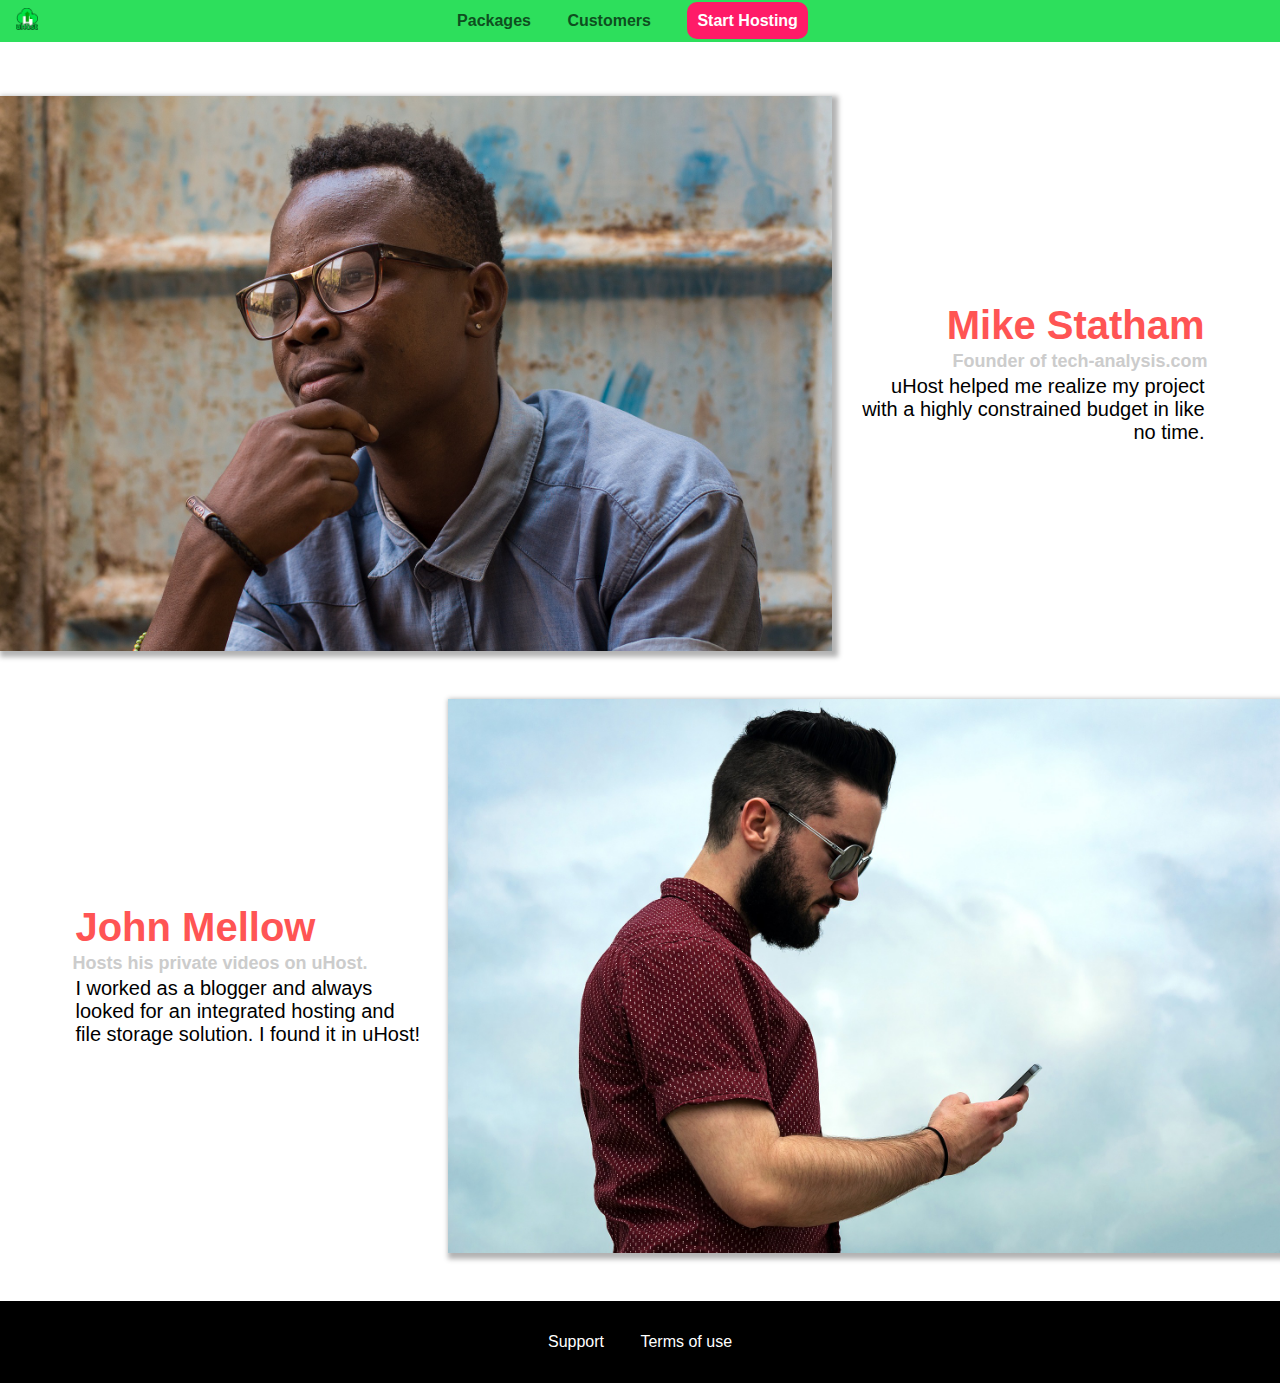
<file: customers/index.html>
<!DOCTYPE html>
<html lang="en">
<head>
    <meta charset="UTF-8">
    <meta name="viewport" content="width=device-width, initial-scale=1.0">
    <meta http-equiv="X-UA-Compatible" content="ie=edge">
    <link rel="stylesheet" href="../shared.css">
    <link rel="stylesheet" href="customers.css">
    <title>Document</title>
</head>
<body>
        <header class="main-header">
                <div>
                    <a href="../project1.html" class="main_brand">
                        <img src="../images/uhost-icon.png" alt="uHost - Your favourite hosting company">
                    </a>
                </div>
                <nav class="main-nav">
                    <ul class="main-nav__items">
                        <li class="main-nav__item">
                            <a href="../packages/index.html">Packages</a>
                        </li>
                        <li class="main-nav__item">
                                <a href="../customers/index.html">Customers</a>
                        </li>
                        <li class="main-nav__item main-nav__item--cta">
                                <a href="../start-hosting/index.html">Start Hosting</a>
                        </li>
                    </ul>
                </nav>
            </header>
            <main>
                <div>
                    <div class="testimonial" id="customer-1">
                        <div class="testimonial__image-container">
                            <img src="../customers/images/customer-1.jpg" alt="Mike Statham - Customer" class="testimonial__image">
                        </div>
                        <div class="testimonial__info">
                            <h1 class="testimonial__name">Mike Statham</h1>
                            <h2 class="testimonial__subtitle">Founder of
                                <a href="tech-analysis.com">tech-analysis.com</a>
                            </h2>
                            <p class="testimonial__text">uHost helped me realize my project with a highly constrained budget in like no time.</p>
                        </div>
                    </div>
                    <div class="testimonial" id="customer-2">
        
                        <div class="testimonial__info">
                            <h1 class="testimonial__name">John Mellow</h1>
                            <h2 class="testimonial__subtitle">Hosts his private videos on uHost.
                            </h2>
                            <p class="testimonial__text">I worked as a blogger and always looked for an integrated hosting and file storage solution. I found
                                it in uHost!
                            </p>
                        </div>
                        <div class="testimonial__image-container">
                            <img src="../customers/images/customer-2.jpg" alt="John Mellow - Customer" class="testimonial__image">
                        </div>
                    </div>
                </div>
            </main>
            <footer class="main-footer">
                    <nav>
                        <ul class="main-footer__links">
                            <li class="main-footer__link">
                                <a href="#">Support</a>
                            </li>
                            <li class="main-footer__link">
                                <a href="#">Terms of use</a>
                            </li>
                        </ul>
                    </nav>
            </footer>
</body>
</html>
</file>
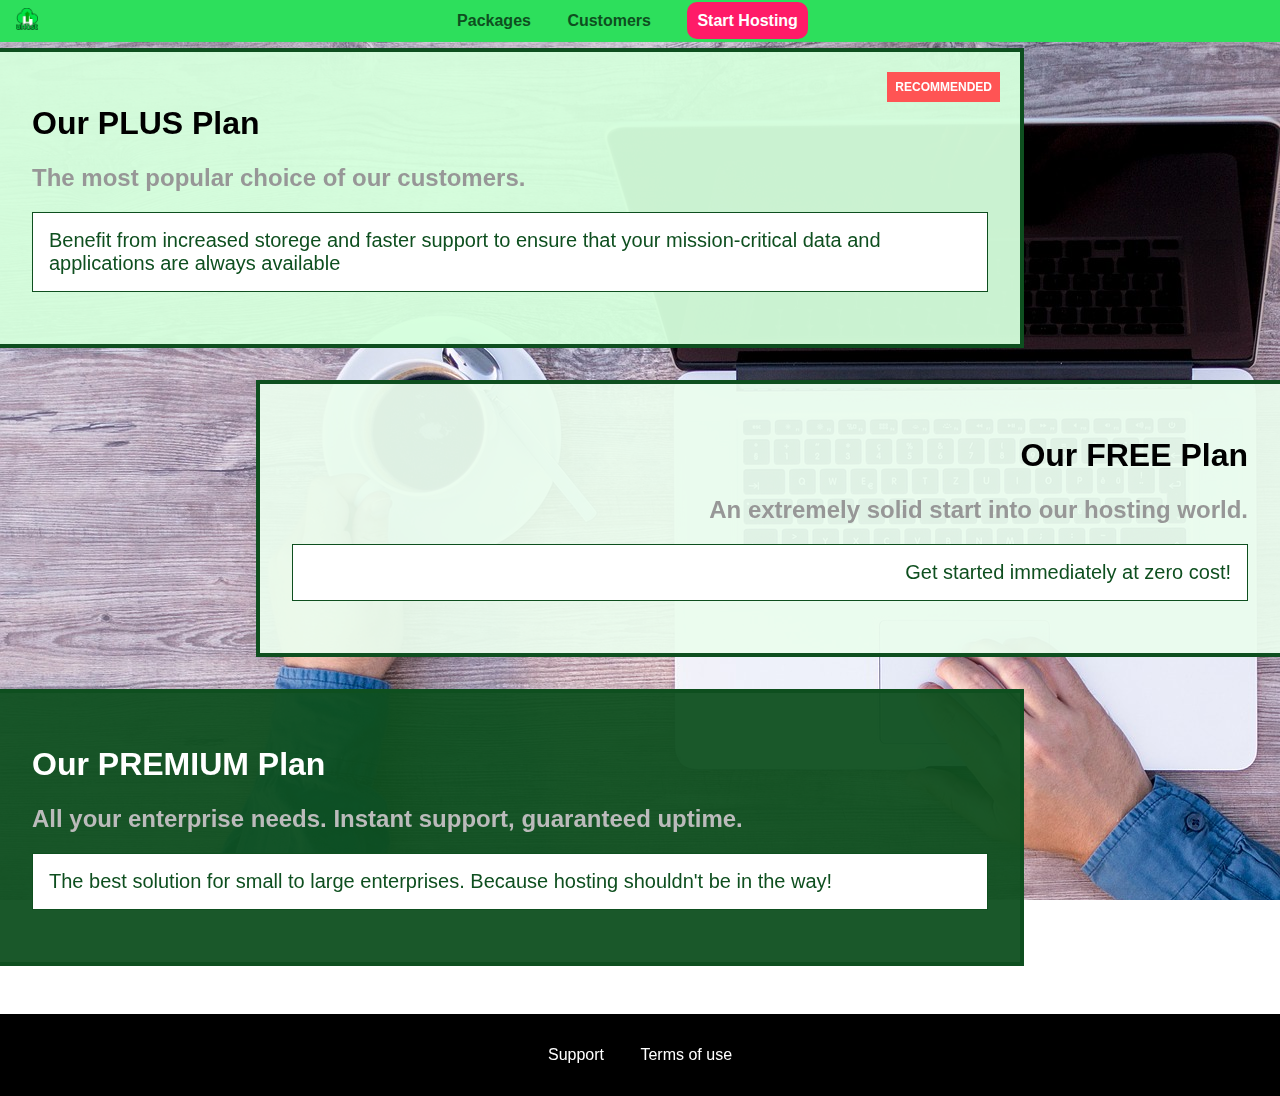
<file: packages/index.html>
<!DOCTYPE html>
<html lang="en">
<head>
    <meta charset="UTF-8">
    <meta name="viewport" content="width=device-width, initial-scale=1.0">
    <meta http-equiv="X-UA-Compatible" content="ie=edge">
    <link rel="stylesheet" href="../shared.css">
    <link rel="stylesheet" href="packages.css">
    <title>Document</title>
</head>
<body>
    <div class="background"></div>
    <header class="main-header">
        <div>
            <a href="../project1.html" class="main_brand">
                <img src="../images/uhost-icon.png" alt="uHost - Your favourite hosting company">
            </a>
        </div>
        <nav class="main-nav">
            <ul class="main-nav__items">
                <li class="main-nav__item">
                    <a href="index.html">Packages</a>
                </li>
                <li class="main-nav__item">
                        <a href="../customers/index.html">Customers</a>
                </li>
                <li class="main-nav__item main-nav__item--cta">
                        <a href="../start-hosting/index.html">Start Hosting</a>
                </li>
            </ul>
        </nav>
    </header>
<main>
    <section class="plan1 plans">
        <a href="#">
            <h1>Our PLUS Plan</h1>
            <h2 class="badge">RECOMMENDED</h2>
            <h2>The most popular choice of our customers.</h2>
            <p>Benefit from increased storege and faster support to ensure that your mission-critical data and applications are always available</p>
        </a>
    </section>
    <section class="plan2 plans">
        <a href="#">
            <h1>Our FREE Plan</h1>
            <h2>An extremely solid start into our hosting world.</h2>
            <p>Get started immediately at zero cost!</p>
        </a>
    </section>
    <div class="clearfix"></div>
    <section class="plan3 plans">
        <a href="#">
            <h1>Our PREMIUM Plan</h1>
            <h2>All your enterprise needs. Instant support, guaranteed uptime.</h2>
            <p>The best solution for small to large enterprises. Because hosting shouldn't be in the way!</p>
        </a>
    </section>
</main>
<footer class="main-footer">
    <nav>
        <ul class="main-footer__links">
            <li class="main-footer__link">
                <a href="#">Support</a>
            </li>
            <li class="main-footer__link">
                <a href="#">Terms of use</a>
            </li>
        </ul>
    </nav>
</footer>
</body>
</html>
</file>
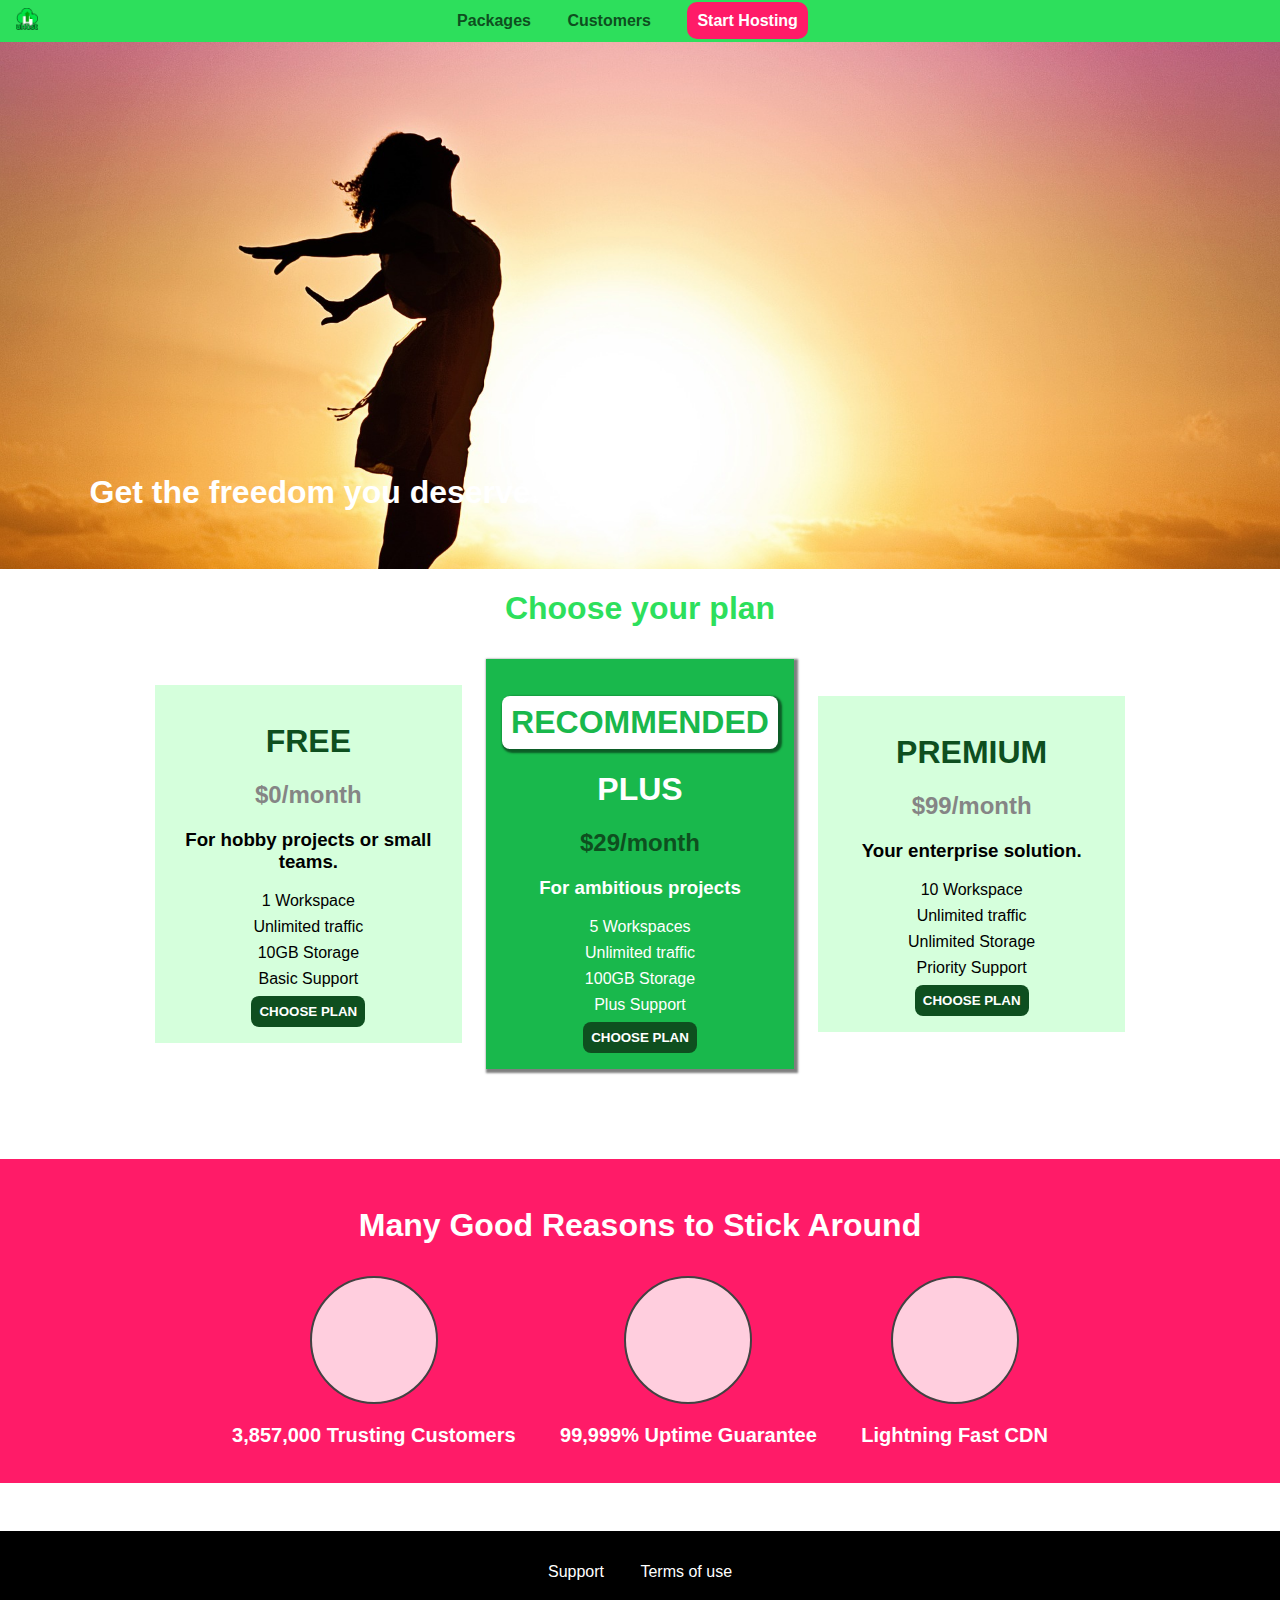
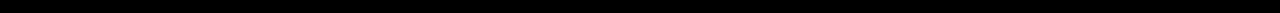
<file: project1.html>
<!DOCTYPE html>
<html lang="en">
<head>
    <meta charset="UTF-8">
    <meta name="viewport" content="width=device-width, initial-scale=1.0">
    <meta http-equiv="X-UA-Compatible" content="ie=edge">
    <link rel="stylesheet" href="shared.css">
    <link rel="stylesheet" href="project1_design.css">
    <title>Document</title>
</head>
<body>
    <header class="main-header">
        <div>
            <a href="project1.html" class="main_brand">
                <img src="images/uhost-icon.png" alt="uHost - Your favourite hosting company">
            </a>
        </div>
        <nav class="main-nav">
            <ul class="main-nav__items">
                <li class="main-nav__item">
                    <a href="packages/index.html">Packages</a>
                </li>
                <li class="main-nav__item">
                        <a href="customers/index.html">Customers</a>
                </li>
                <li class="main-nav__item main-nav__item--cta">
                        <a href="start-hosting/index.html">Start Hosting</a>
                </li>
            </ul>
        </nav>
    </header>
<main>
    <div></div>
    <section id="product-overview">
        <h1 class="slogan">Get the freedom you deserve.</h1>
    </section>
    <section>
        <h1 class="section-title">Choose your plan</h1>
        <div class="plan-lists">
        <article class="plan">
            <h1 class="plan__title">FREE</h1>
            <h2 class="plan__price">$0/month</h2>
            <h3>For hobby projects or small teams.</h3>
            <ul class="plan__features">
                <li class="plan__feature">1 Workspace</li>
                <li class="plan__feature">Unlimited traffic</li>
                <li class="plan__feature">10GB Storage</li>
                <li class="plan__feature">Basic Support</li>
            </ul>
            <div>
                <button class="button">CHOOSE PLAN</button>
            </div>
        </article>
        <article class="plan plan--highlighted">
            <h1 class="plan__annotation">RECOMMENDED</h1>
            <h1 class="plan__title">PLUS</h1>
            <h2 class="plan__price">$29/month</h2>
            <h3>For ambitious projects</h3>
            <ul class="plan__features">
                <li class="plan__feature">5 Workspaces</li>
                <li class="plan__feature">Unlimited traffic</li>
                <li class="plan__feature">100GB Storage</li>
                <li class="plan__feature">Plus Support</li>
            </ul>
            <div>
                <button class="button">CHOOSE PLAN</button>
            </div>
        </article>
        <article class="plan">
            <h1 class="plan__title">PREMIUM</h1>
            <h2 class="plan__price">$99/month</h2>
            <h3>Your enterprise solution.</h3>
            <ul class="plan__features">
                <li class="plan__feature">10 Workspace</li>
                <li class="plan__feature">Unlimited traffic</li>
                <li class="plan__feature">Unlimited Storage</li>
                <li class="plan__feature">Priority Support</li>
            </ul>
            <div>
                <button class="button">CHOOSE PLAN</button>
            </div>
        </article>
    </div>
    </section>
    <section id="reasons">
        <h1 class="section__title">Many Good Reasons to Stick Around</h1>
        <ul class="reason">
            <li class="reason__item">
                <div class="round"></div>
                <p class="description">3,857,000 Trusting Customers</p>
            </li>
            <li class="reason__item">
                <div class="round"></div>
                <p class="description">99,999% Uptime Guarantee</p>
            </li>
            <li class="reason__item">
                <div class="round"></div>
                <p class="description">Lightning Fast CDN</p>
            </li>
        </ul>
    </section>
</main>
<footer class="main-footer">
    <nav>
        <ul class="main-footer__links">
            <li class="main-footer__link">
                <a href="#">Support</a>
            </li>
            <li class="main-footer__link">
                <a href="#">Terms of use</a>
            </li>
        </ul>
    </nav>
</footer>
</body>
</html>
</file>
<file: shared.css>
* {
    box-sizing: border-box
}
body{
    font-family: sans-serif;
    margin: 0
}
.main-header{
    background: #2ddf5c;
    padding: 8px 16px;
    width: 100%;
    position: fixed;
    top: 0;
    left: 0;
    z-index: 2;
    font-weight: bold;
}
.main_brand{
    text-decoration: none;
    font-weight: bold;
    font-size: 22px;
    color: #0e4f1f;
    height: 22px;
    display: inline-block
}
.main_brand img{
    height: 100%
}
.main-header > div{
    display: inline-block;
    vertical-align: middle
}
.main-nav{
    display: inline-block;
    text-align: center;
    width: calc(100% - 67px);
    vertical-align: middle
}
.main-nav__item{
    display: inline-block;
}
.main-nav__item a{
    color: #0e4f1f;
    text-decoration: none;
    margin: 0 16px;
    padding: 5px 0
}
.main-nav__items{
    padding: 0;
    margin: 0;
    list-style: none
}
.main-nav__item a:hover,
.main-nav__item a:active{
    color: white;
    border-bottom: 5px solid white
}
.main-nav__item--cta a{
    color: white;
    background: #ff1b68;
    padding: 10px;
    border-radius: 10px
}
.main-nav__item--cta a:hover,
.main-nav__item--cta a:active{
    color: #ff1b68;
    background: white;
    border: none
}
.button{
    background: #0e4f1f;
    color: white;
    padding: 8px;
    border: 1.5px;
    border-radius: 8px;
    font-weight: bold;
    font-family: inherit;
    cursor: pointer;
}
.button:hover,
.button:active{
    background: white;
    color: #0e4f1f
}
.button:focus{
    outline: none
}
.main-footer{
    background: black;
    padding: 32px;
    margin-top: 48px;
}
.main-footer__links{
    list-style: none;
    padding: 0;
    margin: 0;
    text-align: center
}
.main-footer__link{
    display: inline-block;
    margin: 0 16px
}
.main-footer__link a{
    color: white;
    text-decoration:  none
}
.main-footer__link a:hover,
.main-footer__link a:active{
    color: #ccc
}
</file>
<file: customers/customers.css>
.testimonial {
    font-size: 20px;
    margin: 48px 0;
  }
  
  .testimonial__list {
    width: 80%;
    margin: auto;
  }
  
  .testimonial:first-of-type {
    margin-top: 96px;
  }
  .testimonial__image-container{
      width: 65%;
      display: inline-block;
      box-shadow: 3px 3px 5px 3px rgb(0, 0, 0, 0.3 );
      vertical-align: middle
  }
  .testimonial__image{
      width: 100%;
      vertical-align: top
      /* display: block */
  }
  
  .testimonial__info {
    text-align: right;
    padding: 14px;
    display: inline-block;
    vertical-align: middle;
    width: 30%;
  }
  
  #customer-2.testimonial {
    text-align: right;
  }
  
  #customer-2 .testimonial__info {
    text-align: left;
  }
  
  .testimonial__name {
    margin: 3px;
    color: #ff5454;
  }
  
  .testimonial__subtitle {
    margin: 0;
    font-size: 18px;
    color: #ccc;
  }
  
  .testimonial__subtitle a {
    color: inherit;
    text-decoration: none;
  }
  
  .testimonial__subtitle a:hover,
  .testimonial__subtitle a:active {
    color: #7a7a7a;
  }
  
  .testimonial__text {
    margin: 3px;
  }
</file>
<file: packages/packages.css>
main{
    padding-top: 32px
}
.background{
    background: url("../packages/images/plans-background.jpg");
    width: 100%;
    height: 100%;
    position: fixed;
    z-index: -1;
}
.clearfix{
    clear: both;
}
.plan1{
    background: rgb(213, 255, 220, 0.95);
    z-index: 1;
}
.plan2{
    background: rgb(234, 252, 237, 0.95);
    float: right;
}
.plan3{
    background: rgb(14, 79, 31, 0.95)
}
.plans{
    width: 80%;
    margin: 16px 0;
    border: 4px solid #0e4f1f;
    border-left: none;
    position: relative;
}
.plan2{
    border-left: 4px solid #0e4f1f;
    border-right: none;
    text-align: right
}
.plans:hover,
.plans:active{
    border-color: #ff5454;
    box-shadow: 2px 2px 4px rgb(0,0,0,0.5)
}
.plans a{
    text-decoration: none;
    color: inherit;
    padding: 32px;
    display: block; /*Ensures that the anchor tag takes the full available width of the sorrounding section*/
}
.plans .badge {
    position: absolute;
    top: 0;
    right: 0;
    margin: 20px;
    color: white;
    background: #ff5454;
    padding: 8px;
    font-size: 12px;
    z-index: 10;
}
.plans h1{
    color: black
}
.plans h2{
    color: #979797
}
.plan3 h1{
    color: white
}
.plan3 h2{
    color: #bbb
}
.plans p{
    color: #0e4f1f;
    border: 1px solid #0e4f1f;
    background: white; 
    padding: 16px;
    font-size: 20px
}
</file>
<file: project1_design.css>
#product-overview{
    background: url("images/freedom.jpg") left 10% top 20%/cover no-repeat border-box;
    /* background-size: cover;
    background-repeat: no-repeat;
    background-position: left 10% top 20%; */
    width: 100%;
    height: 528px;
    padding: 10px;
    position: relative;
    margin-top: 41px;
}
#product-overview h1{
    margin-top: 42px;
    color: white;
}
#product-overview .slogan{
    position: absolute;
    bottom: 7%;
    left: 7%
}
.section-title{
    color: #2ddf5c;
    text-align: center;
}

/* #section-title h1{
    height: 500px;
    border: 2px solid #2ddf5c
}
#section-title p{
    height: 400px;
    border: 2px solid black
} */
/* .tit{
    color: black
} */
.plan-lists{
    width: 80%;
    margin: auto;
    text-align: center
}
.plan{
    background: #d5ffdc;
    display: inline-block;
    text-align: center;
    width: 30%;
    padding: 16px;
    margin: 10px;
    vertical-align: middle
}
.plan--highlighted{
    background: #19b84c;
    color: white;
    box-shadow: 2px 2px 2px 2px rgb(0, 0, 0, 0.5)
}
.plan__annotation{
    background: white;
    color: #19b84c;
    padding: 8px;
    border-radius: 8px;
    box-shadow: 2px 2px 2px 2px rgb(0, 0, 0, 0.5)
}
.plan__features{
    list-style: none;
    padding: 0;
    margin: 0
}
.plan__feature{
    margin: 8px 0
}
.plan__title{
    color: #0e4f1f
}
.plan__price{
    color: #858585
}
.plan--highlighted .plan__title{
    color: white
}
.plan--highlighted .plan__price{
    color: #0e4f1f
}
#reasons{
    background: #ff1b68;
    padding: 16px;
    margin-top: 80px;
}
#reasons .section__title{
    color: white;
    margin: 32px;
    text-align: center
}
.reason{
    list-style: none;
    color: white;
    margin: 0;
    padding: 0;
    text-align: center
}
.round{
    width: 128px;
    height: 128px;
    background: #ffcede;
    border: 2px solid #424242;
    border-radius: 50%;
    margin: auto
}
.p{
    font-display: inherit
}
.reason__item{
    display: inline-block;
    margin: 0 20px;
    /* width: 30% */
    vertical-align: top
}
.description{
    font-weight: bold;
    font-size: 20px;
    text-align: center
}
</file>
